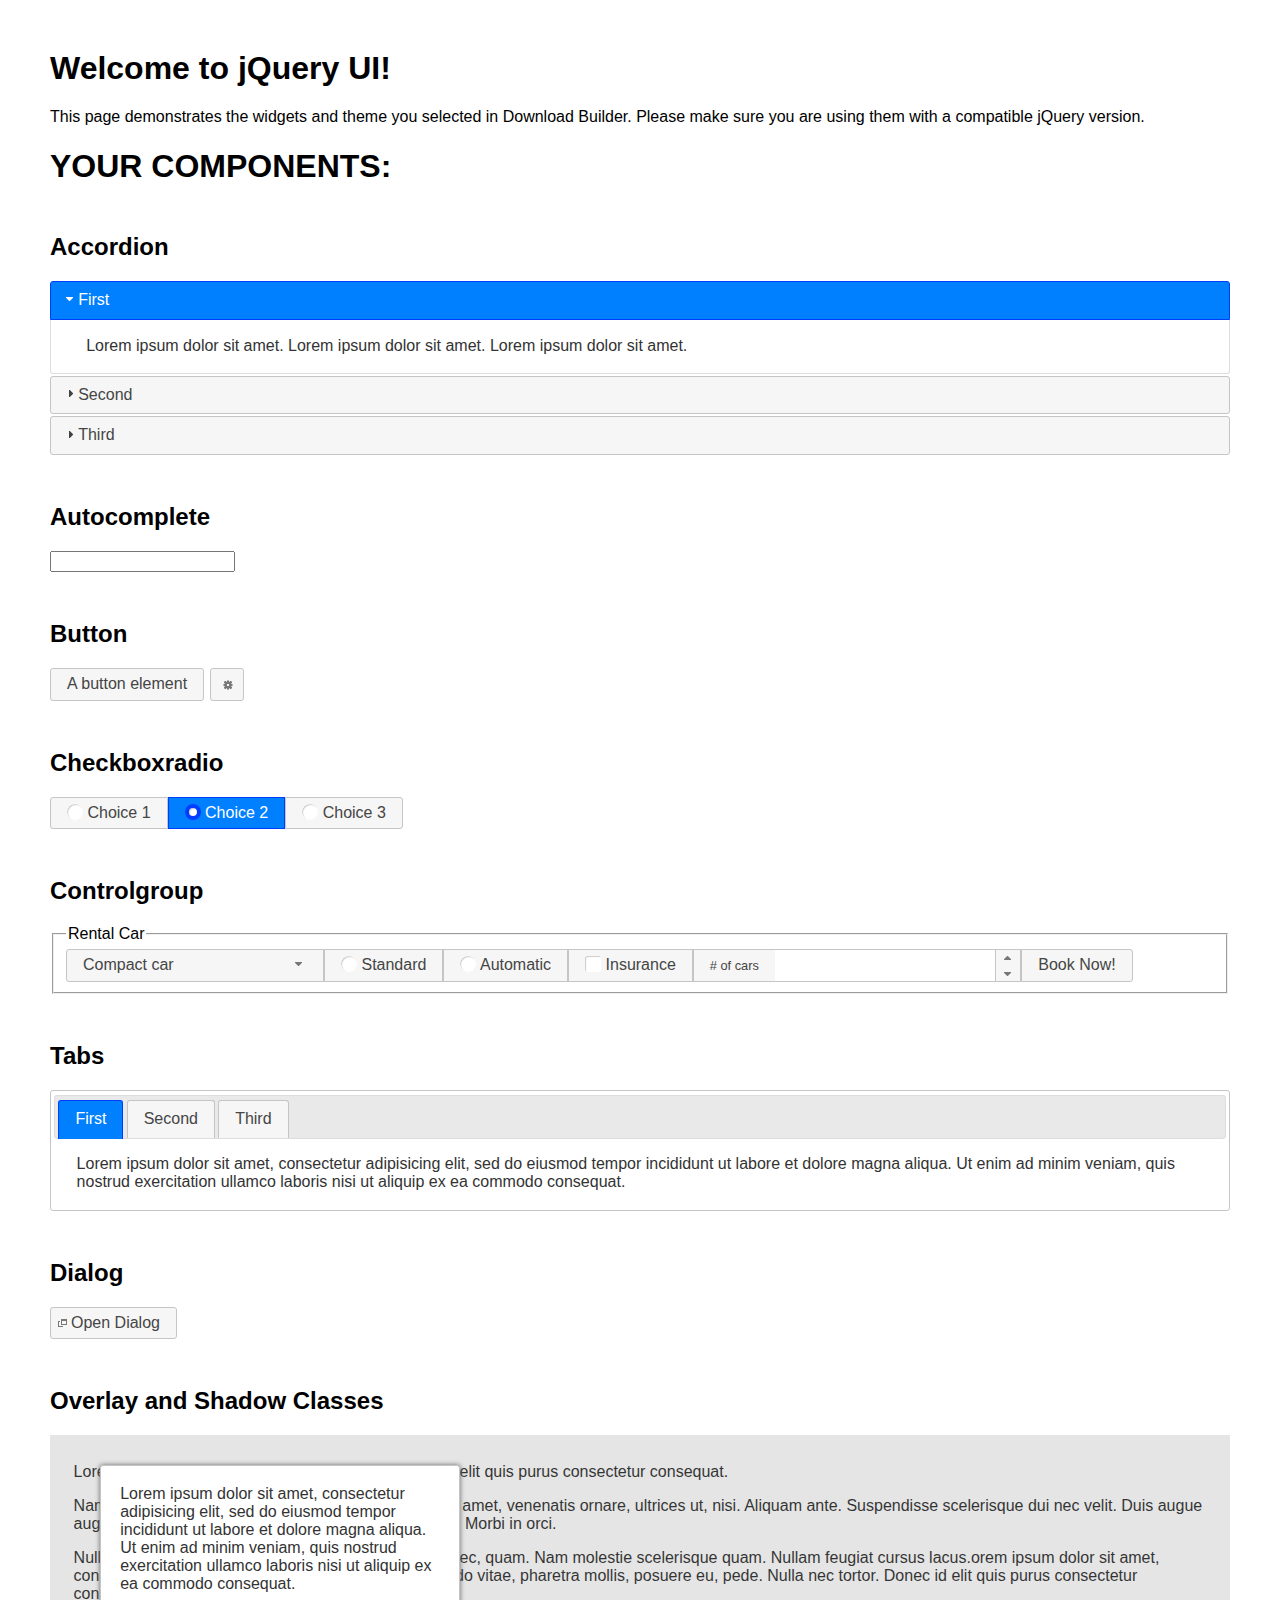
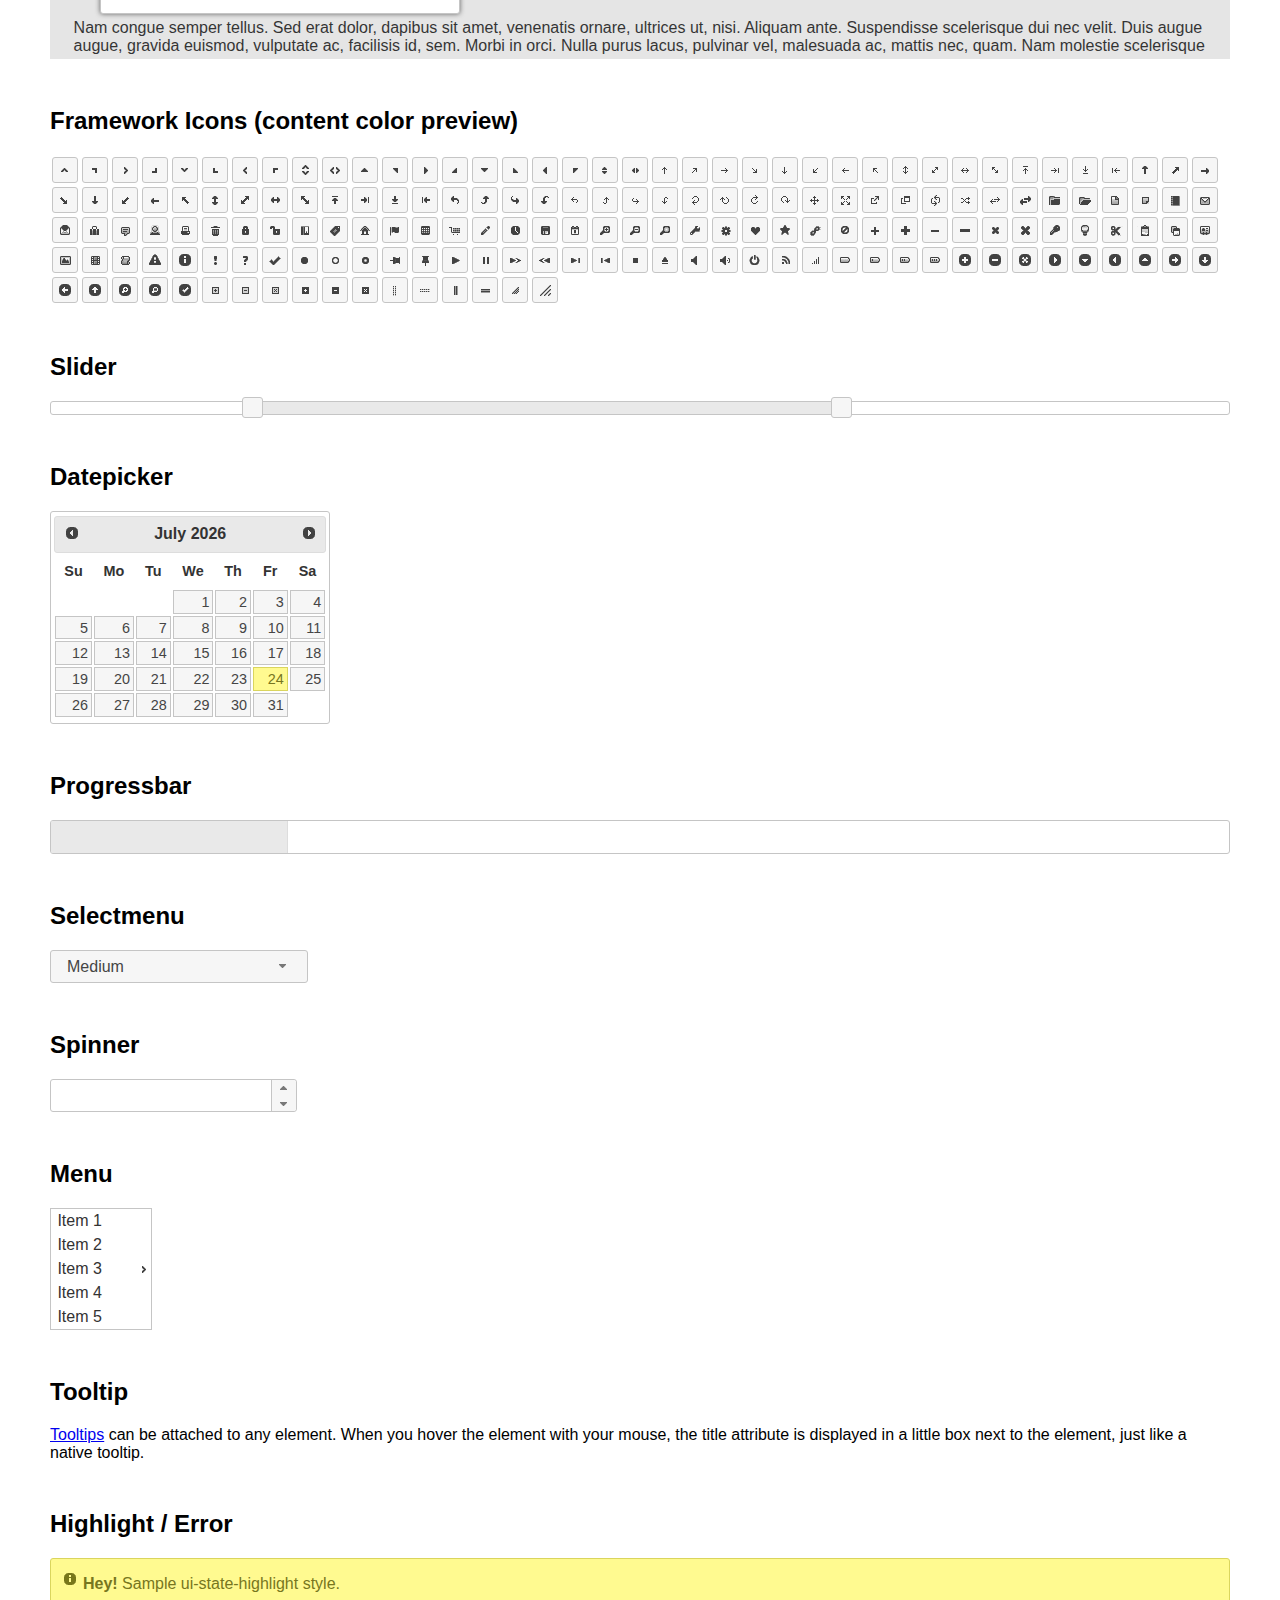
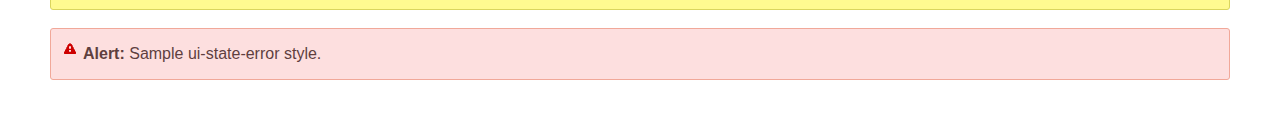
<file: patientinfo/static/patientinfo/jqueryui/index.html>
<!doctype html>
<html lang="us">
<head>
	<meta charset="utf-8">
	<title>jQuery UI Example Page</title>
	<link href="jquery-ui.css" rel="stylesheet">
	<style>
	body{
		font-family: "Trebuchet MS", sans-serif;
		margin: 50px;
	}
	.demoHeaders {
		margin-top: 2em;
	}
	#dialog-link {
		padding: .4em 1em .4em 20px;
		text-decoration: none;
		position: relative;
	}
	#dialog-link span.ui-icon {
		margin: 0 5px 0 0;
		position: absolute;
		left: .2em;
		top: 50%;
		margin-top: -8px;
	}
	#icons {
		margin: 0;
		padding: 0;
	}
	#icons li {
		margin: 2px;
		position: relative;
		padding: 4px 0;
		cursor: pointer;
		float: left;
		list-style: none;
	}
	#icons span.ui-icon {
		float: left;
		margin: 0 4px;
	}
	.fakewindowcontain .ui-widget-overlay {
		position: absolute;
	}
	select {
		width: 200px;
	}
	</style>
</head>
<body>

<h1>Welcome to jQuery UI!</h1>

<div class="ui-widget">
	<p>This page demonstrates the widgets and theme you selected in Download Builder. Please make sure you are using them with a compatible jQuery version.</p>
</div>

<h1>YOUR COMPONENTS:</h1>

<!-- Accordion -->
<h2 class="demoHeaders">Accordion</h2>
<div id="accordion">
	<h3>First</h3>
	<div>Lorem ipsum dolor sit amet. Lorem ipsum dolor sit amet. Lorem ipsum dolor sit amet.</div>
	<h3>Second</h3>
	<div>Phasellus mattis tincidunt nibh.</div>
	<h3>Third</h3>
	<div>Nam dui erat, auctor a, dignissim quis.</div>
</div>

<!-- Autocomplete -->
<h2 class="demoHeaders">Autocomplete</h2>
<div>
	<input id="autocomplete" title="type &quot;a&quot;">
</div>

<!-- Button -->
<h2 class="demoHeaders">Button</h2>
<button id="button">A button element</button>
<button id="button-icon">An icon-only button</button>

<!-- Checkboxradio -->
<h2 class="demoHeaders">Checkboxradio</h2>
<form style="margin-top: 1em;">
	<div id="radioset">
		<input type="radio" id="radio1" name="radio"><label for="radio1">Choice 1</label>
		<input type="radio" id="radio2" name="radio" checked="checked"><label for="radio2">Choice 2</label>
		<input type="radio" id="radio3" name="radio"><label for="radio3">Choice 3</label>
	</div>
</form>

<!-- Controlgroup -->
<h2 class="demoHeaders">Controlgroup</h2>
<fieldset>
	<legend>Rental Car</legend>
	<div id="controlgroup">
		<select id="car-type">
			<option>Compact car</option>
			<option>Midsize car</option>
			<option>Full size car</option>
			<option>SUV</option>
			<option>Luxury</option>
			<option>Truck</option>
			<option>Van</option>
		</select>
		<label for="transmission-standard">Standard</label>
		<input type="radio" name="transmission" id="transmission-standard">
		<label for="transmission-automatic">Automatic</label>
		<input type="radio" name="transmission" id="transmission-automatic">
		<label for="insurance">Insurance</label>
		<input type="checkbox" name="insurance" id="insurance">
		<label for="horizontal-spinner" class="ui-controlgroup-label"># of cars</label>
		<input id="horizontal-spinner" class="ui-spinner-input">
		<button>Book Now!</button>
	</div>
</fieldset>

<!-- Tabs -->
<h2 class="demoHeaders">Tabs</h2>
<div id="tabs">
	<ul>
		<li><a href="#tabs-1">First</a></li>
		<li><a href="#tabs-2">Second</a></li>
		<li><a href="#tabs-3">Third</a></li>
	</ul>
	<div id="tabs-1">Lorem ipsum dolor sit amet, consectetur adipisicing elit, sed do eiusmod tempor incididunt ut labore et dolore magna aliqua. Ut enim ad minim veniam, quis nostrud exercitation ullamco laboris nisi ut aliquip ex ea commodo consequat.</div>
	<div id="tabs-2">Phasellus mattis tincidunt nibh. Cras orci urna, blandit id, pretium vel, aliquet ornare, felis. Maecenas scelerisque sem non nisl. Fusce sed lorem in enim dictum bibendum.</div>
	<div id="tabs-3">Nam dui erat, auctor a, dignissim quis, sollicitudin eu, felis. Pellentesque nisi urna, interdum eget, sagittis et, consequat vestibulum, lacus. Mauris porttitor ullamcorper augue.</div>
</div>

<h2 class="demoHeaders">Dialog</h2>
<p>
	<button id="dialog-link" class="ui-button ui-corner-all ui-widget">
		<span class="ui-icon ui-icon-newwin"></span>Open Dialog
	</button>
</p>

<h2 class="demoHeaders">Overlay and Shadow Classes</h2>
<div style="position: relative; width: 96%; height: 200px; padding:1% 2%; overflow:hidden;" class="fakewindowcontain">
	<p>Lorem ipsum dolor sit amet,  Nulla nec tortor. Donec id elit quis purus consectetur consequat. </p><p>Nam congue semper tellus. Sed erat dolor, dapibus sit amet, venenatis ornare, ultrices ut, nisi. Aliquam ante. Suspendisse scelerisque dui nec velit. Duis augue augue, gravida euismod, vulputate ac, facilisis id, sem. Morbi in orci. </p><p>Nulla purus lacus, pulvinar vel, malesuada ac, mattis nec, quam. Nam molestie scelerisque quam. Nullam feugiat cursus lacus.orem ipsum dolor sit amet, consectetur adipiscing elit. Donec libero risus, commodo vitae, pharetra mollis, posuere eu, pede. Nulla nec tortor. Donec id elit quis purus consectetur consequat. </p><p>Nam congue semper tellus. Sed erat dolor, dapibus sit amet, venenatis ornare, ultrices ut, nisi. Aliquam ante. Suspendisse scelerisque dui nec velit. Duis augue augue, gravida euismod, vulputate ac, facilisis id, sem. Morbi in orci. Nulla purus lacus, pulvinar vel, malesuada ac, mattis nec, quam. Nam molestie scelerisque quam. </p><p>Nullam feugiat cursus lacus.orem ipsum dolor sit amet, consectetur adipiscing elit. Donec libero risus, commodo vitae, pharetra mollis, posuere eu, pede. Nulla nec tortor. Donec id elit quis purus consectetur consequat. Nam congue semper tellus. Sed erat dolor, dapibus sit amet, venenatis ornare, ultrices ut, nisi. Aliquam ante. </p><p>Suspendisse scelerisque dui nec velit. Duis augue augue, gravida euismod, vulputate ac, facilisis id, sem. Morbi in orci. Nulla purus lacus, pulvinar vel, malesuada ac, mattis nec, quam. Nam molestie scelerisque quam. Nullam feugiat cursus lacus.orem ipsum dolor sit amet, consectetur adipiscing elit. Donec libero risus, commodo vitae, pharetra mollis, posuere eu, pede. Nulla nec tortor. Donec id elit quis purus consectetur consequat. Nam congue semper tellus. Sed erat dolor, dapibus sit amet, venenatis ornare, ultrices ut, nisi. </p>

	<!-- ui-dialog -->
	<div class="ui-widget-overlay ui-front"></div>
	<div style="position: absolute; width: 320px; left: 50px; top: 30px; padding: 1.2em" class="ui-widget ui-front ui-widget-content ui-corner-all ui-widget-shadow">
		Lorem ipsum dolor sit amet, consectetur adipisicing elit, sed do eiusmod tempor incididunt ut labore et dolore magna aliqua. Ut enim ad minim veniam, quis nostrud exercitation ullamco laboris nisi ut aliquip ex ea commodo consequat.
	</div>

</div>

<!-- ui-dialog -->
<div id="dialog" title="Dialog Title">
	<p>Lorem ipsum dolor sit amet, consectetur adipisicing elit, sed do eiusmod tempor incididunt ut labore et dolore magna aliqua. Ut enim ad minim veniam, quis nostrud exercitation ullamco laboris nisi ut aliquip ex ea commodo consequat.</p>
</div>


<h2 class="demoHeaders">Framework Icons (content color preview)</h2>
<ul id="icons" class="ui-widget ui-helper-clearfix">
	<li class="ui-state-default ui-corner-all" title=".ui-icon-caret-1-n"><span class="ui-icon ui-icon-caret-1-n"></span></li>
	<li class="ui-state-default ui-corner-all" title=".ui-icon-caret-1-ne"><span class="ui-icon ui-icon-caret-1-ne"></span></li>
	<li class="ui-state-default ui-corner-all" title=".ui-icon-caret-1-e"><span class="ui-icon ui-icon-caret-1-e"></span></li>
	<li class="ui-state-default ui-corner-all" title=".ui-icon-caret-1-se"><span class="ui-icon ui-icon-caret-1-se"></span></li>
	<li class="ui-state-default ui-corner-all" title=".ui-icon-caret-1-s"><span class="ui-icon ui-icon-caret-1-s"></span></li>
	<li class="ui-state-default ui-corner-all" title=".ui-icon-caret-1-sw"><span class="ui-icon ui-icon-caret-1-sw"></span></li>
	<li class="ui-state-default ui-corner-all" title=".ui-icon-caret-1-w"><span class="ui-icon ui-icon-caret-1-w"></span></li>
	<li class="ui-state-default ui-corner-all" title=".ui-icon-caret-1-nw"><span class="ui-icon ui-icon-caret-1-nw"></span></li>
	<li class="ui-state-default ui-corner-all" title=".ui-icon-caret-2-n-s"><span class="ui-icon ui-icon-caret-2-n-s"></span></li>
	<li class="ui-state-default ui-corner-all" title=".ui-icon-caret-2-e-w"><span class="ui-icon ui-icon-caret-2-e-w"></span></li>
	<li class="ui-state-default ui-corner-all" title=".ui-icon-triangle-1-n"><span class="ui-icon ui-icon-triangle-1-n"></span></li>
	<li class="ui-state-default ui-corner-all" title=".ui-icon-triangle-1-ne"><span class="ui-icon ui-icon-triangle-1-ne"></span></li>
	<li class="ui-state-default ui-corner-all" title=".ui-icon-triangle-1-e"><span class="ui-icon ui-icon-triangle-1-e"></span></li>
	<li class="ui-state-default ui-corner-all" title=".ui-icon-triangle-1-se"><span class="ui-icon ui-icon-triangle-1-se"></span></li>
	<li class="ui-state-default ui-corner-all" title=".ui-icon-triangle-1-s"><span class="ui-icon ui-icon-triangle-1-s"></span></li>
	<li class="ui-state-default ui-corner-all" title=".ui-icon-triangle-1-sw"><span class="ui-icon ui-icon-triangle-1-sw"></span></li>
	<li class="ui-state-default ui-corner-all" title=".ui-icon-triangle-1-w"><span class="ui-icon ui-icon-triangle-1-w"></span></li>
	<li class="ui-state-default ui-corner-all" title=".ui-icon-triangle-1-nw"><span class="ui-icon ui-icon-triangle-1-nw"></span></li>
	<li class="ui-state-default ui-corner-all" title=".ui-icon-triangle-2-n-s"><span class="ui-icon ui-icon-triangle-2-n-s"></span></li>
	<li class="ui-state-default ui-corner-all" title=".ui-icon-triangle-2-e-w"><span class="ui-icon ui-icon-triangle-2-e-w"></span></li>
	<li class="ui-state-default ui-corner-all" title=".ui-icon-arrow-1-n"><span class="ui-icon ui-icon-arrow-1-n"></span></li>
	<li class="ui-state-default ui-corner-all" title=".ui-icon-arrow-1-ne"><span class="ui-icon ui-icon-arrow-1-ne"></span></li>
	<li class="ui-state-default ui-corner-all" title=".ui-icon-arrow-1-e"><span class="ui-icon ui-icon-arrow-1-e"></span></li>
	<li class="ui-state-default ui-corner-all" title=".ui-icon-arrow-1-se"><span class="ui-icon ui-icon-arrow-1-se"></span></li>
	<li class="ui-state-default ui-corner-all" title=".ui-icon-arrow-1-s"><span class="ui-icon ui-icon-arrow-1-s"></span></li>
	<li class="ui-state-default ui-corner-all" title=".ui-icon-arrow-1-sw"><span class="ui-icon ui-icon-arrow-1-sw"></span></li>
	<li class="ui-state-default ui-corner-all" title=".ui-icon-arrow-1-w"><span class="ui-icon ui-icon-arrow-1-w"></span></li>
	<li class="ui-state-default ui-corner-all" title=".ui-icon-arrow-1-nw"><span class="ui-icon ui-icon-arrow-1-nw"></span></li>
	<li class="ui-state-default ui-corner-all" title=".ui-icon-arrow-2-n-s"><span class="ui-icon ui-icon-arrow-2-n-s"></span></li>
	<li class="ui-state-default ui-corner-all" title=".ui-icon-arrow-2-ne-sw"><span class="ui-icon ui-icon-arrow-2-ne-sw"></span></li>
	<li class="ui-state-default ui-corner-all" title=".ui-icon-arrow-2-e-w"><span class="ui-icon ui-icon-arrow-2-e-w"></span></li>
	<li class="ui-state-default ui-corner-all" title=".ui-icon-arrow-2-se-nw"><span class="ui-icon ui-icon-arrow-2-se-nw"></span></li>
	<li class="ui-state-default ui-corner-all" title=".ui-icon-arrowstop-1-n"><span class="ui-icon ui-icon-arrowstop-1-n"></span></li>
	<li class="ui-state-default ui-corner-all" title=".ui-icon-arrowstop-1-e"><span class="ui-icon ui-icon-arrowstop-1-e"></span></li>
	<li class="ui-state-default ui-corner-all" title=".ui-icon-arrowstop-1-s"><span class="ui-icon ui-icon-arrowstop-1-s"></span></li>
	<li class="ui-state-default ui-corner-all" title=".ui-icon-arrowstop-1-w"><span class="ui-icon ui-icon-arrowstop-1-w"></span></li>
	<li class="ui-state-default ui-corner-all" title=".ui-icon-arrowthick-1-n"><span class="ui-icon ui-icon-arrowthick-1-n"></span></li>
	<li class="ui-state-default ui-corner-all" title=".ui-icon-arrowthick-1-ne"><span class="ui-icon ui-icon-arrowthick-1-ne"></span></li>
	<li class="ui-state-default ui-corner-all" title=".ui-icon-arrowthick-1-e"><span class="ui-icon ui-icon-arrowthick-1-e"></span></li>
	<li class="ui-state-default ui-corner-all" title=".ui-icon-arrowthick-1-se"><span class="ui-icon ui-icon-arrowthick-1-se"></span></li>
	<li class="ui-state-default ui-corner-all" title=".ui-icon-arrowthick-1-s"><span class="ui-icon ui-icon-arrowthick-1-s"></span></li>
	<li class="ui-state-default ui-corner-all" title=".ui-icon-arrowthick-1-sw"><span class="ui-icon ui-icon-arrowthick-1-sw"></span></li>
	<li class="ui-state-default ui-corner-all" title=".ui-icon-arrowthick-1-w"><span class="ui-icon ui-icon-arrowthick-1-w"></span></li>
	<li class="ui-state-default ui-corner-all" title=".ui-icon-arrowthick-1-nw"><span class="ui-icon ui-icon-arrowthick-1-nw"></span></li>
	<li class="ui-state-default ui-corner-all" title=".ui-icon-arrowthick-2-n-s"><span class="ui-icon ui-icon-arrowthick-2-n-s"></span></li>
	<li class="ui-state-default ui-corner-all" title=".ui-icon-arrowthick-2-ne-sw"><span class="ui-icon ui-icon-arrowthick-2-ne-sw"></span></li>
	<li class="ui-state-default ui-corner-all" title=".ui-icon-arrowthick-2-e-w"><span class="ui-icon ui-icon-arrowthick-2-e-w"></span></li>
	<li class="ui-state-default ui-corner-all" title=".ui-icon-arrowthick-2-se-nw"><span class="ui-icon ui-icon-arrowthick-2-se-nw"></span></li>
	<li class="ui-state-default ui-corner-all" title=".ui-icon-arrowthickstop-1-n"><span class="ui-icon ui-icon-arrowthickstop-1-n"></span></li>
	<li class="ui-state-default ui-corner-all" title=".ui-icon-arrowthickstop-1-e"><span class="ui-icon ui-icon-arrowthickstop-1-e"></span></li>
	<li class="ui-state-default ui-corner-all" title=".ui-icon-arrowthickstop-1-s"><span class="ui-icon ui-icon-arrowthickstop-1-s"></span></li>
	<li class="ui-state-default ui-corner-all" title=".ui-icon-arrowthickstop-1-w"><span class="ui-icon ui-icon-arrowthickstop-1-w"></span></li>
	<li class="ui-state-default ui-corner-all" title=".ui-icon-arrowreturnthick-1-w"><span class="ui-icon ui-icon-arrowreturnthick-1-w"></span></li>
	<li class="ui-state-default ui-corner-all" title=".ui-icon-arrowreturnthick-1-n"><span class="ui-icon ui-icon-arrowreturnthick-1-n"></span></li>
	<li class="ui-state-default ui-corner-all" title=".ui-icon-arrowreturnthick-1-e"><span class="ui-icon ui-icon-arrowreturnthick-1-e"></span></li>
	<li class="ui-state-default ui-corner-all" title=".ui-icon-arrowreturnthick-1-s"><span class="ui-icon ui-icon-arrowreturnthick-1-s"></span></li>
	<li class="ui-state-default ui-corner-all" title=".ui-icon-arrowreturn-1-w"><span class="ui-icon ui-icon-arrowreturn-1-w"></span></li>
	<li class="ui-state-default ui-corner-all" title=".ui-icon-arrowreturn-1-n"><span class="ui-icon ui-icon-arrowreturn-1-n"></span></li>
	<li class="ui-state-default ui-corner-all" title=".ui-icon-arrowreturn-1-e"><span class="ui-icon ui-icon-arrowreturn-1-e"></span></li>
	<li class="ui-state-default ui-corner-all" title=".ui-icon-arrowreturn-1-s"><span class="ui-icon ui-icon-arrowreturn-1-s"></span></li>
	<li class="ui-state-default ui-corner-all" title=".ui-icon-arrowrefresh-1-w"><span class="ui-icon ui-icon-arrowrefresh-1-w"></span></li>
	<li class="ui-state-default ui-corner-all" title=".ui-icon-arrowrefresh-1-n"><span class="ui-icon ui-icon-arrowrefresh-1-n"></span></li>
	<li class="ui-state-default ui-corner-all" title=".ui-icon-arrowrefresh-1-e"><span class="ui-icon ui-icon-arrowrefresh-1-e"></span></li>
	<li class="ui-state-default ui-corner-all" title=".ui-icon-arrowrefresh-1-s"><span class="ui-icon ui-icon-arrowrefresh-1-s"></span></li>
	<li class="ui-state-default ui-corner-all" title=".ui-icon-arrow-4"><span class="ui-icon ui-icon-arrow-4"></span></li>
	<li class="ui-state-default ui-corner-all" title=".ui-icon-arrow-4-diag"><span class="ui-icon ui-icon-arrow-4-diag"></span></li>
	<li class="ui-state-default ui-corner-all" title=".ui-icon-extlink"><span class="ui-icon ui-icon-extlink"></span></li>
	<li class="ui-state-default ui-corner-all" title=".ui-icon-newwin"><span class="ui-icon ui-icon-newwin"></span></li>
	<li class="ui-state-default ui-corner-all" title=".ui-icon-refresh"><span class="ui-icon ui-icon-refresh"></span></li>
	<li class="ui-state-default ui-corner-all" title=".ui-icon-shuffle"><span class="ui-icon ui-icon-shuffle"></span></li>
	<li class="ui-state-default ui-corner-all" title=".ui-icon-transfer-e-w"><span class="ui-icon ui-icon-transfer-e-w"></span></li>
	<li class="ui-state-default ui-corner-all" title=".ui-icon-transferthick-e-w"><span class="ui-icon ui-icon-transferthick-e-w"></span></li>
	<li class="ui-state-default ui-corner-all" title=".ui-icon-folder-collapsed"><span class="ui-icon ui-icon-folder-collapsed"></span></li>
	<li class="ui-state-default ui-corner-all" title=".ui-icon-folder-open"><span class="ui-icon ui-icon-folder-open"></span></li>
	<li class="ui-state-default ui-corner-all" title=".ui-icon-document"><span class="ui-icon ui-icon-document"></span></li>
	<li class="ui-state-default ui-corner-all" title=".ui-icon-document-b"><span class="ui-icon ui-icon-document-b"></span></li>
	<li class="ui-state-default ui-corner-all" title=".ui-icon-note"><span class="ui-icon ui-icon-note"></span></li>
	<li class="ui-state-default ui-corner-all" title=".ui-icon-mail-closed"><span class="ui-icon ui-icon-mail-closed"></span></li>
	<li class="ui-state-default ui-corner-all" title=".ui-icon-mail-open"><span class="ui-icon ui-icon-mail-open"></span></li>
	<li class="ui-state-default ui-corner-all" title=".ui-icon-suitcase"><span class="ui-icon ui-icon-suitcase"></span></li>
	<li class="ui-state-default ui-corner-all" title=".ui-icon-comment"><span class="ui-icon ui-icon-comment"></span></li>
	<li class="ui-state-default ui-corner-all" title=".ui-icon-person"><span class="ui-icon ui-icon-person"></span></li>
	<li class="ui-state-default ui-corner-all" title=".ui-icon-print"><span class="ui-icon ui-icon-print"></span></li>
	<li class="ui-state-default ui-corner-all" title=".ui-icon-trash"><span class="ui-icon ui-icon-trash"></span></li>
	<li class="ui-state-default ui-corner-all" title=".ui-icon-locked"><span class="ui-icon ui-icon-locked"></span></li>
	<li class="ui-state-default ui-corner-all" title=".ui-icon-unlocked"><span class="ui-icon ui-icon-unlocked"></span></li>
	<li class="ui-state-default ui-corner-all" title=".ui-icon-bookmark"><span class="ui-icon ui-icon-bookmark"></span></li>
	<li class="ui-state-default ui-corner-all" title=".ui-icon-tag"><span class="ui-icon ui-icon-tag"></span></li>
	<li class="ui-state-default ui-corner-all" title=".ui-icon-home"><span class="ui-icon ui-icon-home"></span></li>
	<li class="ui-state-default ui-corner-all" title=".ui-icon-flag"><span class="ui-icon ui-icon-flag"></span></li>
	<li class="ui-state-default ui-corner-all" title=".ui-icon-calculator"><span class="ui-icon ui-icon-calculator"></span></li>
	<li class="ui-state-default ui-corner-all" title=".ui-icon-cart"><span class="ui-icon ui-icon-cart"></span></li>
	<li class="ui-state-default ui-corner-all" title=".ui-icon-pencil"><span class="ui-icon ui-icon-pencil"></span></li>
	<li class="ui-state-default ui-corner-all" title=".ui-icon-clock"><span class="ui-icon ui-icon-clock"></span></li>
	<li class="ui-state-default ui-corner-all" title=".ui-icon-disk"><span class="ui-icon ui-icon-disk"></span></li>
	<li class="ui-state-default ui-corner-all" title=".ui-icon-calendar"><span class="ui-icon ui-icon-calendar"></span></li>
	<li class="ui-state-default ui-corner-all" title=".ui-icon-zoomin"><span class="ui-icon ui-icon-zoomin"></span></li>
	<li class="ui-state-default ui-corner-all" title=".ui-icon-zoomout"><span class="ui-icon ui-icon-zoomout"></span></li>
	<li class="ui-state-default ui-corner-all" title=".ui-icon-search"><span class="ui-icon ui-icon-search"></span></li>
	<li class="ui-state-default ui-corner-all" title=".ui-icon-wrench"><span class="ui-icon ui-icon-wrench"></span></li>
	<li class="ui-state-default ui-corner-all" title=".ui-icon-gear"><span class="ui-icon ui-icon-gear"></span></li>
	<li class="ui-state-default ui-corner-all" title=".ui-icon-heart"><span class="ui-icon ui-icon-heart"></span></li>
	<li class="ui-state-default ui-corner-all" title=".ui-icon-star"><span class="ui-icon ui-icon-star"></span></li>
	<li class="ui-state-default ui-corner-all" title=".ui-icon-link"><span class="ui-icon ui-icon-link"></span></li>
	<li class="ui-state-default ui-corner-all" title=".ui-icon-cancel"><span class="ui-icon ui-icon-cancel"></span></li>
	<li class="ui-state-default ui-corner-all" title=".ui-icon-plus"><span class="ui-icon ui-icon-plus"></span></li>
	<li class="ui-state-default ui-corner-all" title=".ui-icon-plusthick"><span class="ui-icon ui-icon-plusthick"></span></li>
	<li class="ui-state-default ui-corner-all" title=".ui-icon-minus"><span class="ui-icon ui-icon-minus"></span></li>
	<li class="ui-state-default ui-corner-all" title=".ui-icon-minusthick"><span class="ui-icon ui-icon-minusthick"></span></li>
	<li class="ui-state-default ui-corner-all" title=".ui-icon-close"><span class="ui-icon ui-icon-close"></span></li>
	<li class="ui-state-default ui-corner-all" title=".ui-icon-closethick"><span class="ui-icon ui-icon-closethick"></span></li>
	<li class="ui-state-default ui-corner-all" title=".ui-icon-key"><span class="ui-icon ui-icon-key"></span></li>
	<li class="ui-state-default ui-corner-all" title=".ui-icon-lightbulb"><span class="ui-icon ui-icon-lightbulb"></span></li>
	<li class="ui-state-default ui-corner-all" title=".ui-icon-scissors"><span class="ui-icon ui-icon-scissors"></span></li>
	<li class="ui-state-default ui-corner-all" title=".ui-icon-clipboard"><span class="ui-icon ui-icon-clipboard"></span></li>
	<li class="ui-state-default ui-corner-all" title=".ui-icon-copy"><span class="ui-icon ui-icon-copy"></span></li>
	<li class="ui-state-default ui-corner-all" title=".ui-icon-contact"><span class="ui-icon ui-icon-contact"></span></li>
	<li class="ui-state-default ui-corner-all" title=".ui-icon-image"><span class="ui-icon ui-icon-image"></span></li>
	<li class="ui-state-default ui-corner-all" title=".ui-icon-video"><span class="ui-icon ui-icon-video"></span></li>
	<li class="ui-state-default ui-corner-all" title=".ui-icon-script"><span class="ui-icon ui-icon-script"></span></li>
	<li class="ui-state-default ui-corner-all" title=".ui-icon-alert"><span class="ui-icon ui-icon-alert"></span></li>
	<li class="ui-state-default ui-corner-all" title=".ui-icon-info"><span class="ui-icon ui-icon-info"></span></li>
	<li class="ui-state-default ui-corner-all" title=".ui-icon-notice"><span class="ui-icon ui-icon-notice"></span></li>
	<li class="ui-state-default ui-corner-all" title=".ui-icon-help"><span class="ui-icon ui-icon-help"></span></li>
	<li class="ui-state-default ui-corner-all" title=".ui-icon-check"><span class="ui-icon ui-icon-check"></span></li>
	<li class="ui-state-default ui-corner-all" title=".ui-icon-bullet"><span class="ui-icon ui-icon-bullet"></span></li>
	<li class="ui-state-default ui-corner-all" title=".ui-icon-radio-off"><span class="ui-icon ui-icon-radio-off"></span></li>
	<li class="ui-state-default ui-corner-all" title=".ui-icon-radio-on"><span class="ui-icon ui-icon-radio-on"></span></li>
	<li class="ui-state-default ui-corner-all" title=".ui-icon-pin-w"><span class="ui-icon ui-icon-pin-w"></span></li>
	<li class="ui-state-default ui-corner-all" title=".ui-icon-pin-s"><span class="ui-icon ui-icon-pin-s"></span></li>
	<li class="ui-state-default ui-corner-all" title=".ui-icon-play"><span class="ui-icon ui-icon-play"></span></li>
	<li class="ui-state-default ui-corner-all" title=".ui-icon-pause"><span class="ui-icon ui-icon-pause"></span></li>
	<li class="ui-state-default ui-corner-all" title=".ui-icon-seek-next"><span class="ui-icon ui-icon-seek-next"></span></li>
	<li class="ui-state-default ui-corner-all" title=".ui-icon-seek-prev"><span class="ui-icon ui-icon-seek-prev"></span></li>
	<li class="ui-state-default ui-corner-all" title=".ui-icon-seek-end"><span class="ui-icon ui-icon-seek-end"></span></li>
	<li class="ui-state-default ui-corner-all" title=".ui-icon-seek-first"><span class="ui-icon ui-icon-seek-first"></span></li>
	<li class="ui-state-default ui-corner-all" title=".ui-icon-stop"><span class="ui-icon ui-icon-stop"></span></li>
	<li class="ui-state-default ui-corner-all" title=".ui-icon-eject"><span class="ui-icon ui-icon-eject"></span></li>
	<li class="ui-state-default ui-corner-all" title=".ui-icon-volume-off"><span class="ui-icon ui-icon-volume-off"></span></li>
	<li class="ui-state-default ui-corner-all" title=".ui-icon-volume-on"><span class="ui-icon ui-icon-volume-on"></span></li>
	<li class="ui-state-default ui-corner-all" title=".ui-icon-power"><span class="ui-icon ui-icon-power"></span></li>
	<li class="ui-state-default ui-corner-all" title=".ui-icon-signal-diag"><span class="ui-icon ui-icon-signal-diag"></span></li>
	<li class="ui-state-default ui-corner-all" title=".ui-icon-signal"><span class="ui-icon ui-icon-signal"></span></li>
	<li class="ui-state-default ui-corner-all" title=".ui-icon-battery-0"><span class="ui-icon ui-icon-battery-0"></span></li>
	<li class="ui-state-default ui-corner-all" title=".ui-icon-battery-1"><span class="ui-icon ui-icon-battery-1"></span></li>
	<li class="ui-state-default ui-corner-all" title=".ui-icon-battery-2"><span class="ui-icon ui-icon-battery-2"></span></li>
	<li class="ui-state-default ui-corner-all" title=".ui-icon-battery-3"><span class="ui-icon ui-icon-battery-3"></span></li>
	<li class="ui-state-default ui-corner-all" title=".ui-icon-circle-plus"><span class="ui-icon ui-icon-circle-plus"></span></li>
	<li class="ui-state-default ui-corner-all" title=".ui-icon-circle-minus"><span class="ui-icon ui-icon-circle-minus"></span></li>
	<li class="ui-state-default ui-corner-all" title=".ui-icon-circle-close"><span class="ui-icon ui-icon-circle-close"></span></li>
	<li class="ui-state-default ui-corner-all" title=".ui-icon-circle-triangle-e"><span class="ui-icon ui-icon-circle-triangle-e"></span></li>
	<li class="ui-state-default ui-corner-all" title=".ui-icon-circle-triangle-s"><span class="ui-icon ui-icon-circle-triangle-s"></span></li>
	<li class="ui-state-default ui-corner-all" title=".ui-icon-circle-triangle-w"><span class="ui-icon ui-icon-circle-triangle-w"></span></li>
	<li class="ui-state-default ui-corner-all" title=".ui-icon-circle-triangle-n"><span class="ui-icon ui-icon-circle-triangle-n"></span></li>
	<li class="ui-state-default ui-corner-all" title=".ui-icon-circle-arrow-e"><span class="ui-icon ui-icon-circle-arrow-e"></span></li>
	<li class="ui-state-default ui-corner-all" title=".ui-icon-circle-arrow-s"><span class="ui-icon ui-icon-circle-arrow-s"></span></li>
	<li class="ui-state-default ui-corner-all" title=".ui-icon-circle-arrow-w"><span class="ui-icon ui-icon-circle-arrow-w"></span></li>
	<li class="ui-state-default ui-corner-all" title=".ui-icon-circle-arrow-n"><span class="ui-icon ui-icon-circle-arrow-n"></span></li>
	<li class="ui-state-default ui-corner-all" title=".ui-icon-circle-zoomin"><span class="ui-icon ui-icon-circle-zoomin"></span></li>
	<li class="ui-state-default ui-corner-all" title=".ui-icon-circle-zoomout"><span class="ui-icon ui-icon-circle-zoomout"></span></li>
	<li class="ui-state-default ui-corner-all" title=".ui-icon-circle-check"><span class="ui-icon ui-icon-circle-check"></span></li>
	<li class="ui-state-default ui-corner-all" title=".ui-icon-circlesmall-plus"><span class="ui-icon ui-icon-circlesmall-plus"></span></li>
	<li class="ui-state-default ui-corner-all" title=".ui-icon-circlesmall-minus"><span class="ui-icon ui-icon-circlesmall-minus"></span></li>
	<li class="ui-state-default ui-corner-all" title=".ui-icon-circlesmall-close"><span class="ui-icon ui-icon-circlesmall-close"></span></li>
	<li class="ui-state-default ui-corner-all" title=".ui-icon-squaresmall-plus"><span class="ui-icon ui-icon-squaresmall-plus"></span></li>
	<li class="ui-state-default ui-corner-all" title=".ui-icon-squaresmall-minus"><span class="ui-icon ui-icon-squaresmall-minus"></span></li>
	<li class="ui-state-default ui-corner-all" title=".ui-icon-squaresmall-close"><span class="ui-icon ui-icon-squaresmall-close"></span></li>
	<li class="ui-state-default ui-corner-all" title=".ui-icon-grip-dotted-vertical"><span class="ui-icon ui-icon-grip-dotted-vertical"></span></li>
	<li class="ui-state-default ui-corner-all" title=".ui-icon-grip-dotted-horizontal"><span class="ui-icon ui-icon-grip-dotted-horizontal"></span></li>
	<li class="ui-state-default ui-corner-all" title=".ui-icon-grip-solid-vertical"><span class="ui-icon ui-icon-grip-solid-vertical"></span></li>
	<li class="ui-state-default ui-corner-all" title=".ui-icon-grip-solid-horizontal"><span class="ui-icon ui-icon-grip-solid-horizontal"></span></li>
	<li class="ui-state-default ui-corner-all" title=".ui-icon-gripsmall-diagonal-se"><span class="ui-icon ui-icon-gripsmall-diagonal-se"></span></li>
	<li class="ui-state-default ui-corner-all" title=".ui-icon-grip-diagonal-se"><span class="ui-icon ui-icon-grip-diagonal-se"></span></li>
</ul>

<!-- Slider -->
<h2 class="demoHeaders">Slider</h2>
<div id="slider"></div>

<!-- Datepicker -->
<h2 class="demoHeaders">Datepicker</h2>
<div id="datepicker"></div>

<!-- Progressbar -->
<h2 class="demoHeaders">Progressbar</h2>
<div id="progressbar"></div>

<!-- Progressbar -->
<h2 class="demoHeaders">Selectmenu</h2>
<select id="selectmenu">
	<option>Slower</option>
	<option>Slow</option>
	<option selected="selected">Medium</option>
	<option>Fast</option>
	<option>Faster</option>
</select>

<!-- Spinner -->
<h2 class="demoHeaders">Spinner</h2>
<input id="spinner">

<!-- Menu -->
<h2 class="demoHeaders">Menu</h2>
<ul style="width:100px;" id="menu">
	<li><div>Item 1</div></li>
	<li><div>Item 2</div></li>
	<li><div>Item 3</div>
		<ul>
			<li><div>Item 3-1</div></li>
			<li><div>Item 3-2</div></li>
			<li><div>Item 3-3</div></li>
			<li><div>Item 3-4</div></li>
			<li><div>Item 3-5</div></li>
		</ul>
	</li>
	<li><div>Item 4</div></li>
	<li><div>Item 5</div></li>
</ul>

<!-- Tooltip -->
<h2 class="demoHeaders">Tooltip</h2>
<p id="tooltip">
	<a href="#" title="That&apos;s what this widget is">Tooltips</a> can be attached to any element. When you hover
the element with your mouse, the title attribute is displayed in a little box next to the element, just like a native tooltip.
</p>

<!-- Highlight / Error -->
<h2 class="demoHeaders">Highlight / Error</h2>
<div class="ui-widget">
	<div class="ui-state-highlight ui-corner-all" style="margin-top: 20px; padding: 0 .7em;">
		<p><span class="ui-icon ui-icon-info" style="float: left; margin-right: .3em;"></span>
		<strong>Hey!</strong> Sample ui-state-highlight style.</p>
	</div>
</div>
<br>
<div class="ui-widget">
	<div class="ui-state-error ui-corner-all" style="padding: 0 .7em;">
		<p><span class="ui-icon ui-icon-alert" style="float: left; margin-right: .3em;"></span>
		<strong>Alert:</strong> Sample ui-state-error style.</p>
	</div>
</div>

<script src="external/jquery/jquery.js"></script>
<script src="jquery-ui.js"></script>
<script>
$( "#accordion" ).accordion();

var availableTags = [
	"ActionScript",
	"AppleScript",
	"Asp",
	"BASIC",
	"C",
	"C++",
	"Clojure",
	"COBOL",
	"ColdFusion",
	"Erlang",
	"Fortran",
	"Groovy",
	"Haskell",
	"Java",
	"JavaScript",
	"Lisp",
	"Perl",
	"PHP",
	"Python",
	"Ruby",
	"Scala",
	"Scheme"
];
$( "#autocomplete" ).autocomplete({
	source: availableTags
});

$( "#button" ).button();
$( "#button-icon" ).button({
	icon: "ui-icon-gear",
	showLabel: false
});

$( "#radioset" ).buttonset();

$( "#controlgroup" ).controlgroup();

$( "#tabs" ).tabs();

$( "#dialog" ).dialog({
	autoOpen: false,
	width: 400,
	buttons: [
		{
			text: "Ok",
			click: function() {
				$( this ).dialog( "close" );
			}
		},
		{
			text: "Cancel",
			click: function() {
				$( this ).dialog( "close" );
			}
		}
	]
});

// Link to open the dialog
$( "#dialog-link" ).click(function( event ) {
	$( "#dialog" ).dialog( "open" );
	event.preventDefault();
});

$( "#datepicker" ).datepicker({
	inline: true
});

$( "#slider" ).slider({
	range: true,
	values: [ 17, 67 ]
});

$( "#progressbar" ).progressbar({
	value: 20
});

$( "#spinner" ).spinner();

$( "#menu" ).menu();

$( "#tooltip" ).tooltip();

$( "#selectmenu" ).selectmenu();

// Hover states on the static widgets
$( "#dialog-link, #icons li" ).hover(
	function() {
		$( this ).addClass( "ui-state-hover" );
	},
	function() {
		$( this ).removeClass( "ui-state-hover" );
	}
);
</script>
</body>
</html>
</file>
